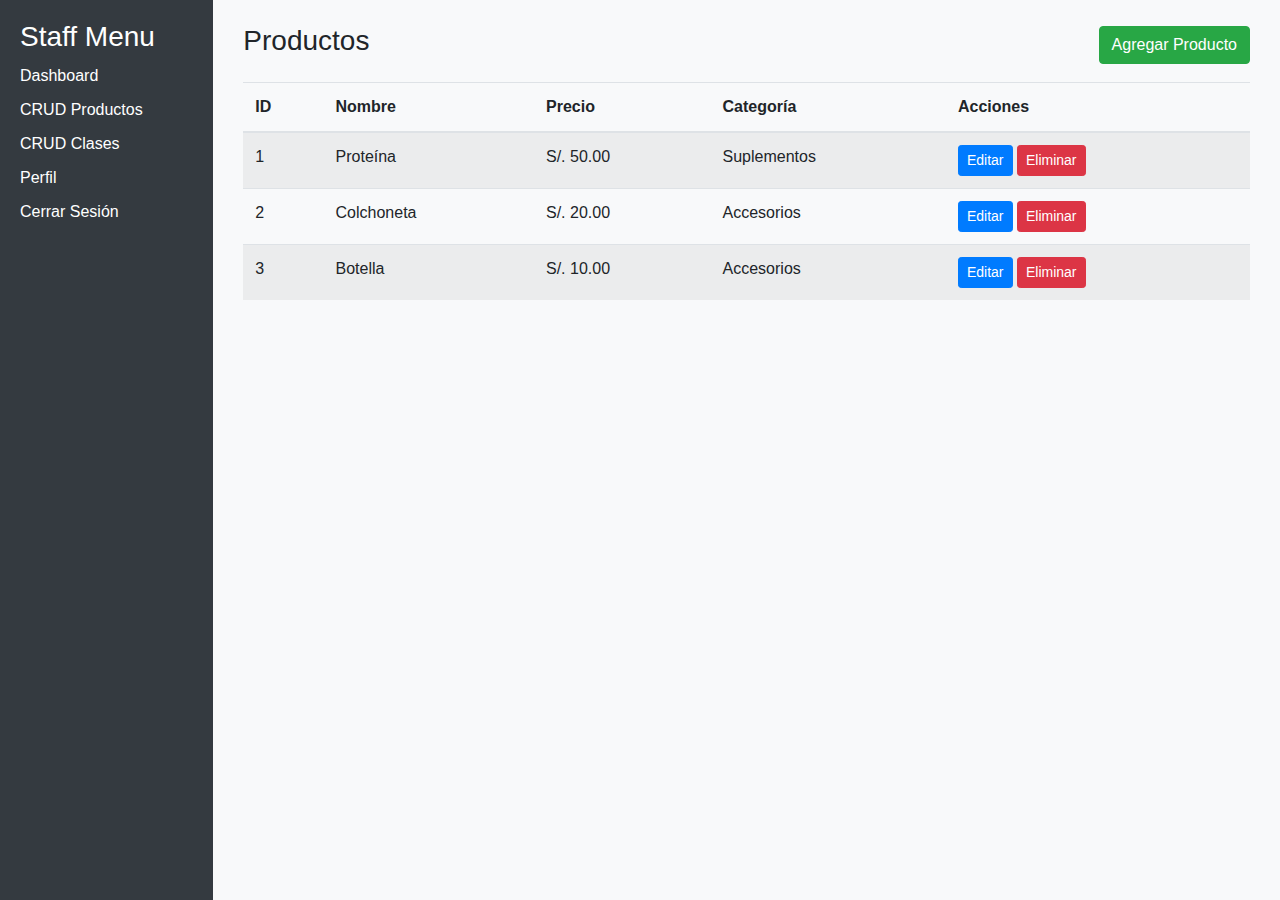
<file: dstaf/productos.html>
<!DOCTYPE html>
<html lang="en">
<head>
<meta charset="UTF-8" />
<meta name="viewport" content="width=device-width, initial-scale=1.0" />
<title>CRUD Productos - Staff</title>
<link href="../css/bootstrap.min.css" rel="stylesheet" />
<link href="../css/dash.css" rel="stylesheet" />
</head>
<body>
<div class="container-fluid">
  <div class="row">
    <div class="col-md-2 sidebar">
      <h3>Staff Menu</h3>
      <a href="dashboard.html">Dashboard</a>
      <a href="productos.html" class="active">CRUD Productos</a>
      <a href="clases.html">CRUD Clases</a>
      <a href="perfil.html">Perfil</a>
      <a href="../index.html">Cerrar Sesión</a>
    </div>

    <div class="col-md-10">
      <div class="container mt-4">
        <div class="d-flex justify-content-between align-items-center mb-3">
          <h3>Productos</h3>
          <button class="btn btn-success" id="btnAgregar">Agregar Producto</button>
        </div>
        <table class="table table-striped" id="tablaProductos">
          <thead>
            <tr>
              <th>ID</th>
              <th>Nombre</th>
              <th>Precio</th>
              <th>Categoría</th>
              <th>Acciones</th>
            </tr>
          </thead>
          <tbody></tbody>
        </table>
      </div>
    </div>
  </div>
</div>

<!-- Modal -->
<div class="modal fade" id="modalProducto" tabindex="-1">
  <div class="modal-dialog">
    <div class="modal-content">
      <div class="modal-header">
        <h5 class="modal-title" id="tituloModal">Agregar Producto</h5>
        <button type="button" class="btn-close" data-bs-dismiss="modal" aria-label="Close"></button>
      </div>
      <div class="modal-body">
        <form id="formProducto">
          <input type="hidden" id="productoId">
          <div class="mb-3">
            <label for="nombreProducto" class="form-label">Nombre</label>
            <input type="text" class="form-control" id="nombreProducto" required>
          </div>
          <div class="mb-3">
            <label for="precioProducto" class="form-label">Precio</label>
            <input type="number" class="form-control" id="precioProducto" required>
          </div>
          <div class="mb-3">
            <label for="categoriaProducto" class="form-label">Categoría</label>
            <input type="text" class="form-control" id="categoriaProducto" required>
          </div>
          <button type="submit" class="btn btn-primary w-100">Guardar</button>
        </form>
      </div>
    </div>
  </div>
</div>

<script src="https://cdn.jsdelivr.net/npm/bootstrap@5.3.2/dist/js/bootstrap.bundle.min.js" integrity="sha384-..." crossorigin="anonymous"></script>

<script src="../js/productos.js"></script>
</body>
</html>
</file>
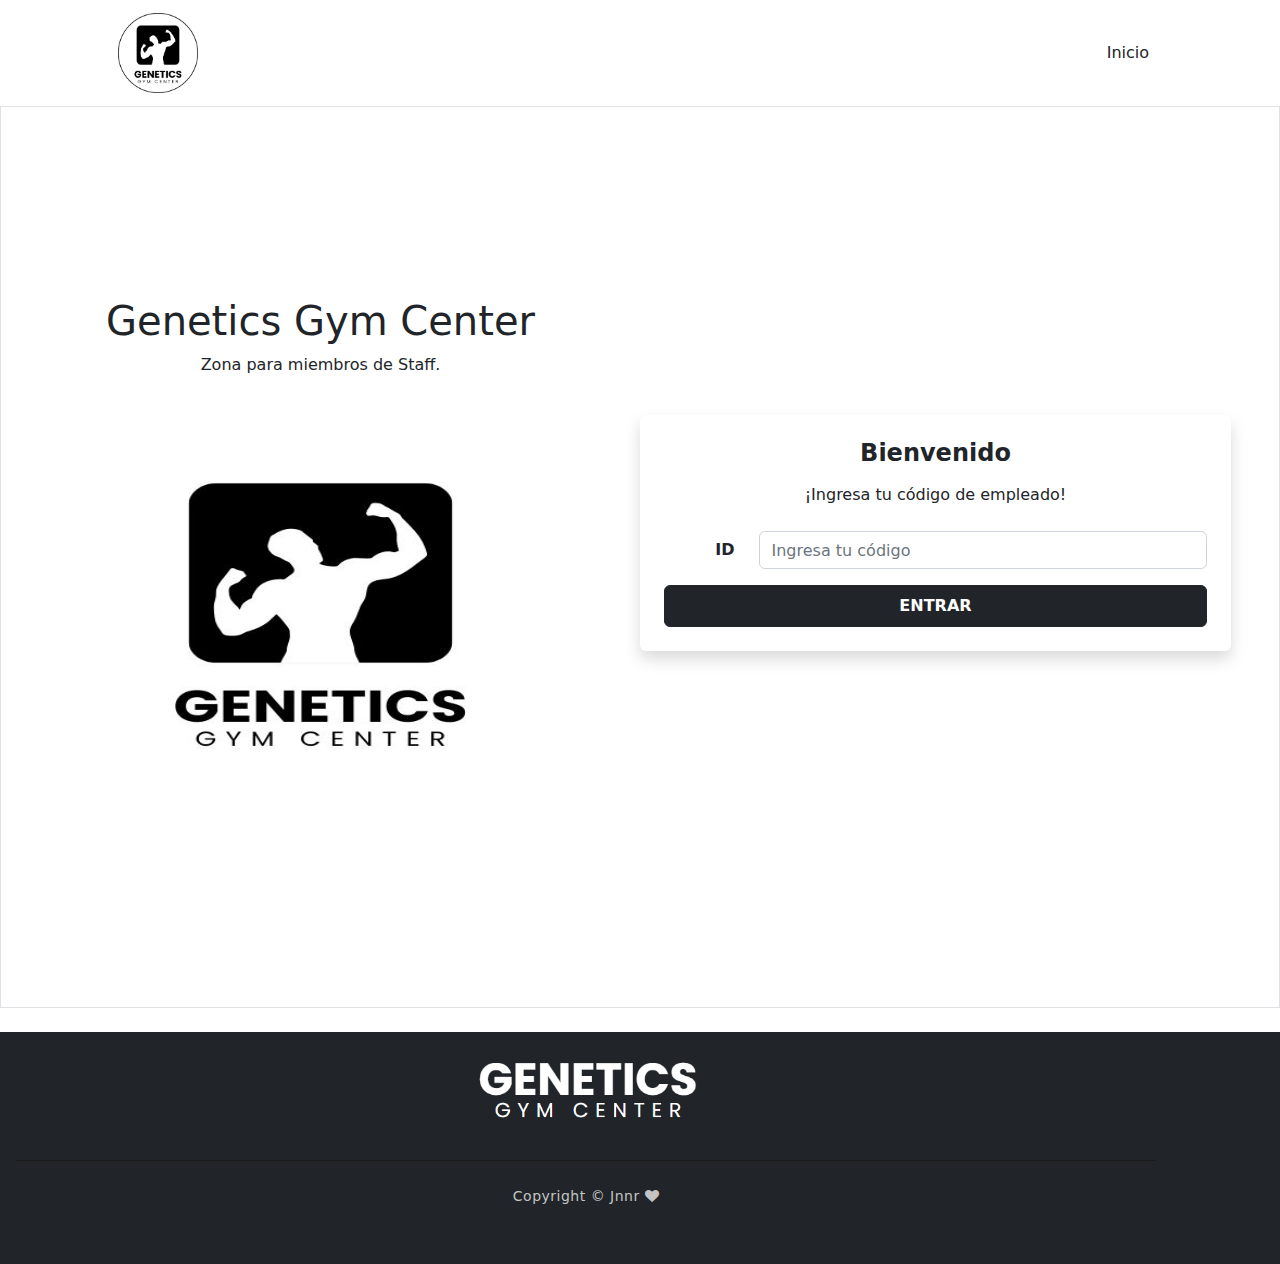
<file: dstaf/Staff.html>
<!DOCTYPE html>
<html lang="en">
  <head>
    <meta charset="utf-8" />
    <meta name="viewport" content="width=device-width, initial-scale=1, shrink-to-fit=no" />
    <meta name="description" content="" />
    <meta name="author" content="" />
    <title>Staff:D</title>

    <!-- Favicon -->
    <link rel="icon" type="image/x-icon" href="../assets/favicon.ico" />

    <!-- Bootstrap icons -->
    <link href="https://stackpath.bootstrapcdn.com/bootstrap/4.3.1/css/bootstrap.min.css" rel="stylesheet">
    <link href="https://cdn.jsdelivr.net/npm/bootstrap-icons@1.4.1/font/bootstrap-icons.css" rel="stylesheet" />

    <!-- Additional icons -->
    <link href="https://cdnjs.cloudflare.com/ajax/libs/font-awesome/6.4.0/css/all.min.css" rel="stylesheet">
    <link href="https://stackpath.bootstrapcdn.com/font-awesome/4.7.0/css/font-awesome.min.css" rel="stylesheet">

    <!-- Core theme CSS -->
    <link href="../css/styles.css" rel="stylesheet" />
    <link href="../css/owl.carousel.min.css" rel="stylesheet" type="text/css">
    <link href="../css/flaticon.css" rel="stylesheet" type="text/css">
  </head>
  <body>
    <!-- Responsive navbar-->
    <nav class="navbar navbar-expand-lg navbar-light bg-white">
      <div class="container px-5">
        <a class="navbar-brand" href="../index.html">
          <img src="../assets/img/gymlog-removebg-preview.png" alt="PowerFit Gym" height="80" />
        </a>
        <button class="navbar-toggler" type="button" data-bs-toggle="collapse" data-bs-target="#navbarSupportedContent" 
          aria-controls="navbarSupportedContent" aria-expanded="false" aria-label="Toggle navigation">
          <span class="navbar-toggler-icon"></span>
        </button>
        <div class="collapse navbar-collapse" id="navbarSupportedContent">
          <ul class="navbar-nav ms-auto mb-2 mb-lg-0">
            <li class="nav-item">
              <button type="button" class="btn" onclick="location.href='../index.html'">Inicio</button>
            </li>
          </ul>
        </div>
      </div>
    </nav>

    <!-- Main content -->
    <header class="bg-white text-dark mb-4 border h-100">
      <div class="d-flex align-items-center justify-content-between vh-100 px-5">
        <div class="w-50 pe-5 h-75 d-flex flex-column justify-content-center text-center">
          <h1><span>Genetics Gym Center</span></h1>
          <p>Zona para miembros de Staff.</p>
          <img src="../assets/img/bn.jpg" alt="Gym" class="img-fluid mt-4 imagen" />
        </div>

        <!-- Form -->
        <section class="container w-50 bg-white p-4 rounded shadow mb-5 card1">
          <h4 class="text-center fw-bold mb-3">Bienvenido</h4>
          <p class="text-center mb-4">¡Ingresa tu código de empleado!</p>
          <form id="loginForm">
            <div class="row align-items-center mb-3">
              <div class="col-md-2 text-end">
                <label class="form-label fw-bold mb-0">ID</label>
              </div>
              <div class="col-md-10">
                <input type="text" class="form-control" id="codigoEmpleado" placeholder="Ingresa tu código" maxlength="10" />
              </div>
            </div>
            <button type="button" id="btnLogin" class="btn btn-dark w-100 py-2 fw-bold">ENTRAR</button>
          </form>
        </section>
      </div>
    </header>

    <!-- Footer -->
    <section class="bg-dark mt-auto bg-secondary text-white text-center p-3">
      <div class="container logo-container">
        <img src="../assets/img/let2.png" alt="Logo" width="400px" />
        <div class="copyright-text">
          <p>Copyright &copy; Jnnr <i class="fa fa-heart" aria-hidden="true"></i></p>
        </div>
      </div>
    </section>

    <!-- JS -->
    <script src="../js/staff.js"></script>
  </body>
</html>
</file>
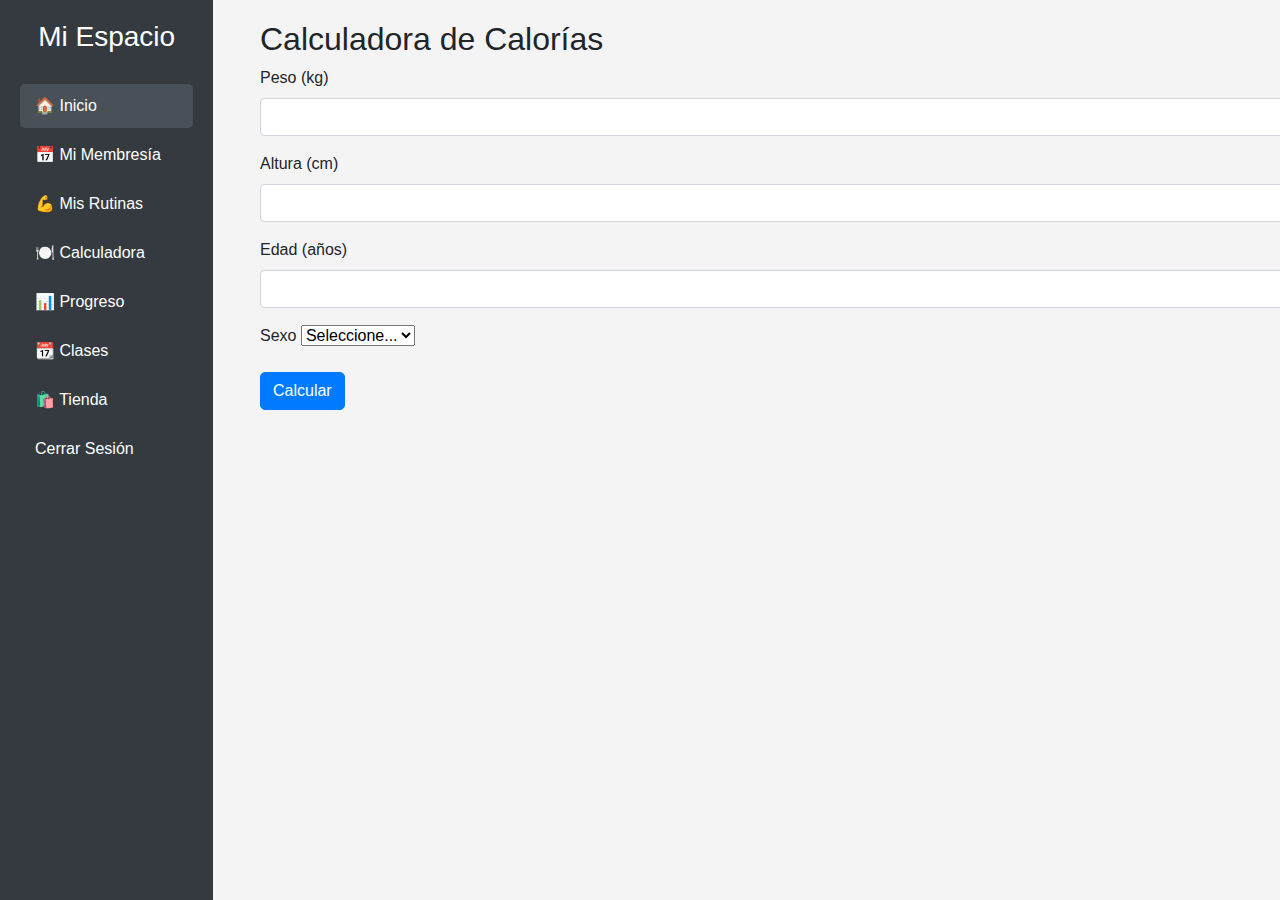
<file: user/calorias.html>
<!DOCTYPE html>
<html lang="es">
  <head>
    <meta charset="UTF-8" />
    <meta name="viewport" content="width=device-width, initial-scale=1.0" />
    <title>Mi Espacio</title>
    <link href="../css/bootstrap.min.css" rel="stylesheet" />
    <link href="../css/user-dashboard.css" rel="stylesheet" />
  </head>
  <body>
    <div class="container-fluid">
      <div class="row">
        <!-- Sidebar -->
    <div class="container-fluid">
      <div class="row">
        <div class="col-md-2 sidebar">
          <h3>Mi Espacio</h3>
          <a href="inicio.html" class="active">🏠 Inicio</a>
          <a href="membresia.html">📅 Mi Membresía</a>
          <a href="rutinas.html">💪 Mis Rutinas</a>
          <a href="calorias.html">🍽️ Calculadora</a>
          <a href="progreso.html">📊 Progreso</a>
          <a href="clases.html">📆 Clases</a>
          <a href="tienda.html">🛍️ Tienda</a>
          <a href="../index.html">Cerrar Sesión</a>
        </div>
        <!-- Contenido -->
        <div class="col-md-10 contenido">  
            <h2>Calculadora de Calorías</h2>
            <form>
                <div class="mb-3">
                    <label for="peso" class="form-label"  >Peso (kg)</label>
                    <input type="number" class="form-control" id="peso" required />
                </div>
                <div class="mb-3">
                    <label for="altura" class="form-label">Altura (cm)</label>
                    <input type="number" class="form-control" id="altura" required />
                </div>
                <div class="mb-3">
                    <label for="edad" class="form-label">Edad (años)</label>
                    <input type="number" class="form-control" id="edad" required />
                </div>
                <div class="mb-3">
                    <label for="sexo" class="form-label">Sexo</label>
                    <select class="form-select" id="sexo" required>
                        <option value="">Seleccione...</option>
                        <option value="masculino">Masculino</option>
                        <option value="femenino">Femenino</option>
                    </select>
                </div>
                <button type="submit" class="btn btn-primary">Calcular</button>
            </form>
            <div id="resultado" class="mt-3"></div>
        </div>
        <!-- Scripts -->
        <script
          src="https://cdn.jsdelivr.net/npm/bootstrap@5.3.2/dist/js/bootstrap.bundle.min.js"
          integrity="sha384-..."
          crossorigin="anonymous"
        ></script>
        <script src="../js/user-dashboard.js"></script>
      </body>
    </html>
</file>
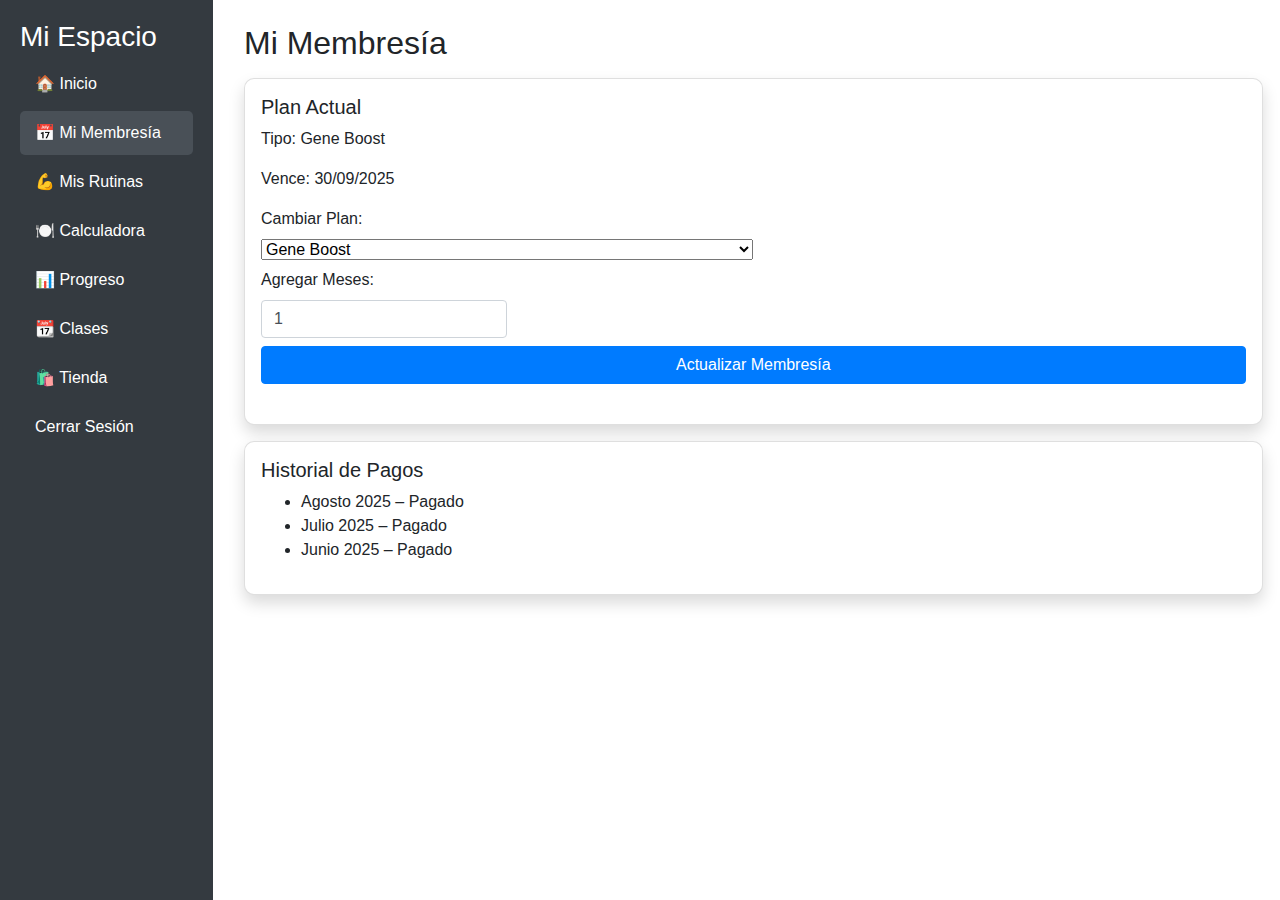
<file: user/membresia.html>
<!DOCTYPE html>
<html lang="es">
<head>
  <meta charset="UTF-8" />
  <meta name="viewport" content="width=device-width, initial-scale=1.0" />
  <title>Mi Membresía - Mi Espacio</title>
  <link href="../css/bootstrap.min.css" rel="stylesheet" />
  <link href="../css/membresia.css" rel="stylesheet" />
</head>
<body>
  <div class="container-fluid">
    <div class="row">
      <!-- Sidebar -->
      <div class="col-md-2 sidebar">
        <h3>Mi Espacio</h3>
        <a href="inicio.html">🏠 Inicio</a>
        <a href="membresia.html" class="active">📅 Mi Membresía</a>
        <a href="rutinas.html">💪 Mis Rutinas</a>
        <a href="calorias.html">🍽️ Calculadora</a>
        <a href="progreso.html">📊 Progreso</a>
        <a href="clases.html">📆 Clases</a>
        <a href="tienda.html">🛍️ Tienda</a>
        <a href="../index.html">Cerrar Sesión</a>
      </div>

      <!-- Contenido -->
      <div class="col-md-10 p-4 contenido">
        <h2>Mi Membresía</h2>

        <!-- Plan Actual -->
        <div class="card p-3 mt-3 shadow">
          <h5>Plan Actual</h5>
          <p>Tipo: <span id="planActual">Gene Boost</span></p>
          <p>Vence: <span id="fechaVencimiento">30/09/2025</span></p>

          <label for="tipoPlan">Cambiar Plan:</label>
          <select id="tipoPlan" class="form-select w-50 mb-2">
            <option value="Gene Boost">Gene Boost</option>
            <option value="Gene Max">Gene Max</option>
          </select>

          <label for="mesesAgregar">Agregar Meses:</label>
          <input type="number" id="mesesAgregar" min="1" max="12" class="form-control w-25 mb-2" value="1">

          <button class="btn btn-primary" id="btnActualizarMembresia">Actualizar Membresía</button>
          <p id="mensajeActualizacion" class="mt-2 text-success"></p>
        </div>

        <!-- Historial de Pagos -->
        <div class="card p-3 mt-3 shadow">
          <h5>Historial de Pagos</h5>
          <ul id="historialPagos">
            <li>Agosto 2025 – Pagado</li>
            <li>Julio 2025 – Pagado</li>
            <li>Junio 2025 – Pagado</li>
          </ul>
        </div>
      </div>
    </div>
  </div>

  <script src="https://cdn.jsdelivr.net/npm/bootstrap@5.3.2/dist/js/bootstrap.bundle.min.js"></script>
  <script src="../js/membresia.js"></script>
</body>
</html>
</file>
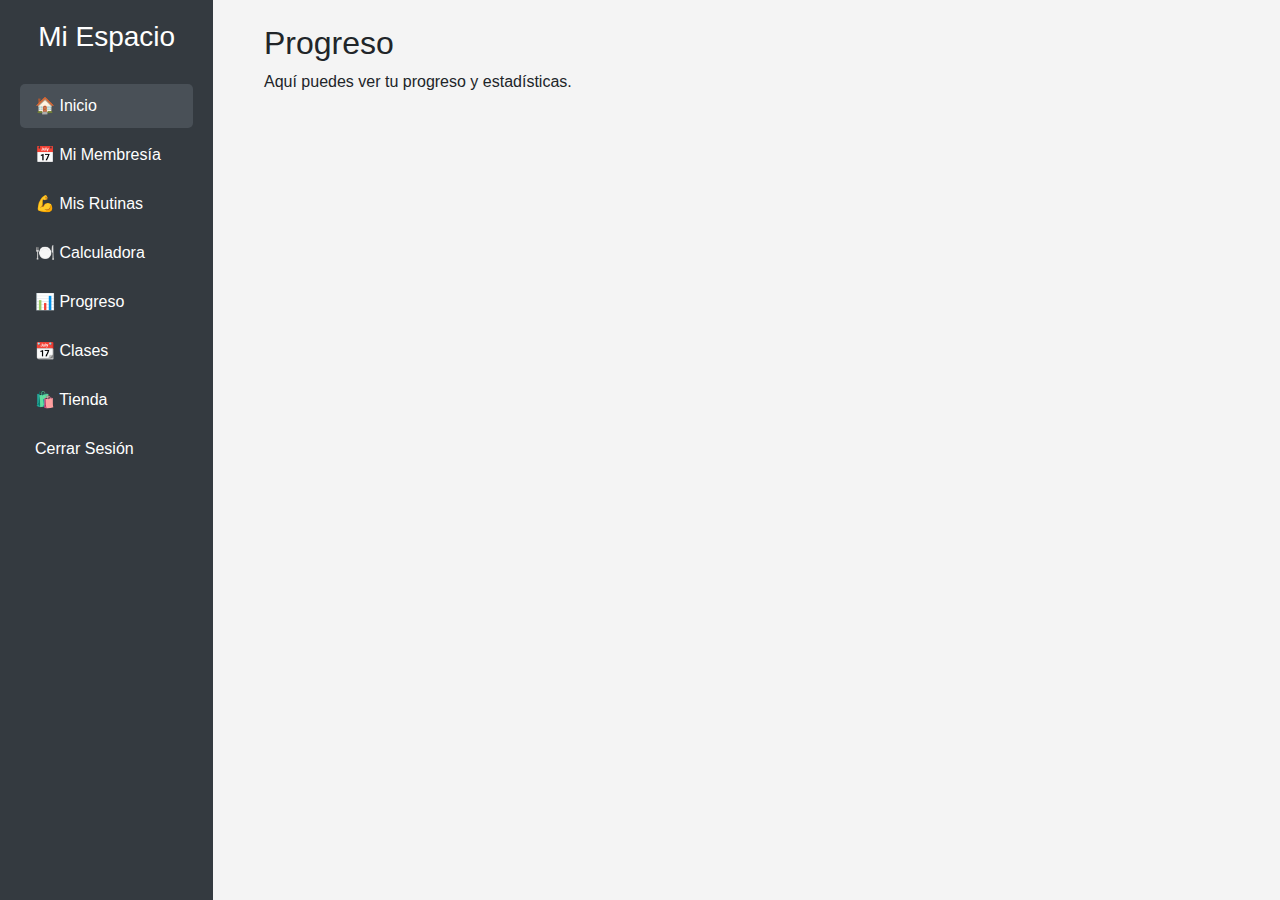
<file: user/progreso.html>
<!DOCTYPE html>
<html lang="es">
  <head>
    <meta charset="UTF-8" />
    <meta name="viewport" content="width=device-width, initial-scale=1.0" />
    <title>Mi Espacio</title>
    <link href="../css/bootstrap.min.css" rel="stylesheet" />
    <link href="../css/user-dashboard.css" rel="stylesheet" />
  </head>
  <body>
    <div class="container-fluid">
      <div class="row">
        <!-- Sidebar -->
    <div class="container-fluid">
      <div class="row">
        <div class="col-md-2 sidebar">
          <h3>Mi Espacio</h3>
          <a href="inicio.html" class="active">🏠 Inicio</a>
          <a href="membresia.html">📅 Mi Membresía</a>
          <a href="rutinas.html">💪 Mis Rutinas</a>
          <a href="calorias.html">🍽️ Calculadora</a>
          <a href="progreso.html">📊 Progreso</a>
          <a href="clases.html">📆 Clases</a>
          <a href="tienda.html">🛍️ Tienda</a>
          <a href="../index.html">Cerrar Sesión</a>
        </div>
        <!-- Contenido -->
        <div class="col-md-10 p-4">
          <h2>Progreso</h2>
          <p>Aquí puedes ver tu progreso y estadísticas.</p>
        </div>
      </div>
    </div>
      <!-- Scripts -->
    <script
      src="https://cdn.jsdelivr.net/npm/bootstrap@5.3.2/dist/js/bootstrap.bundle.min.js"
      integrity="sha384-..."
      crossorigin="anonymous"
    ></script>
    <script src="../js/user-dashboard.js"></script>
  </body>
</html>
</file>
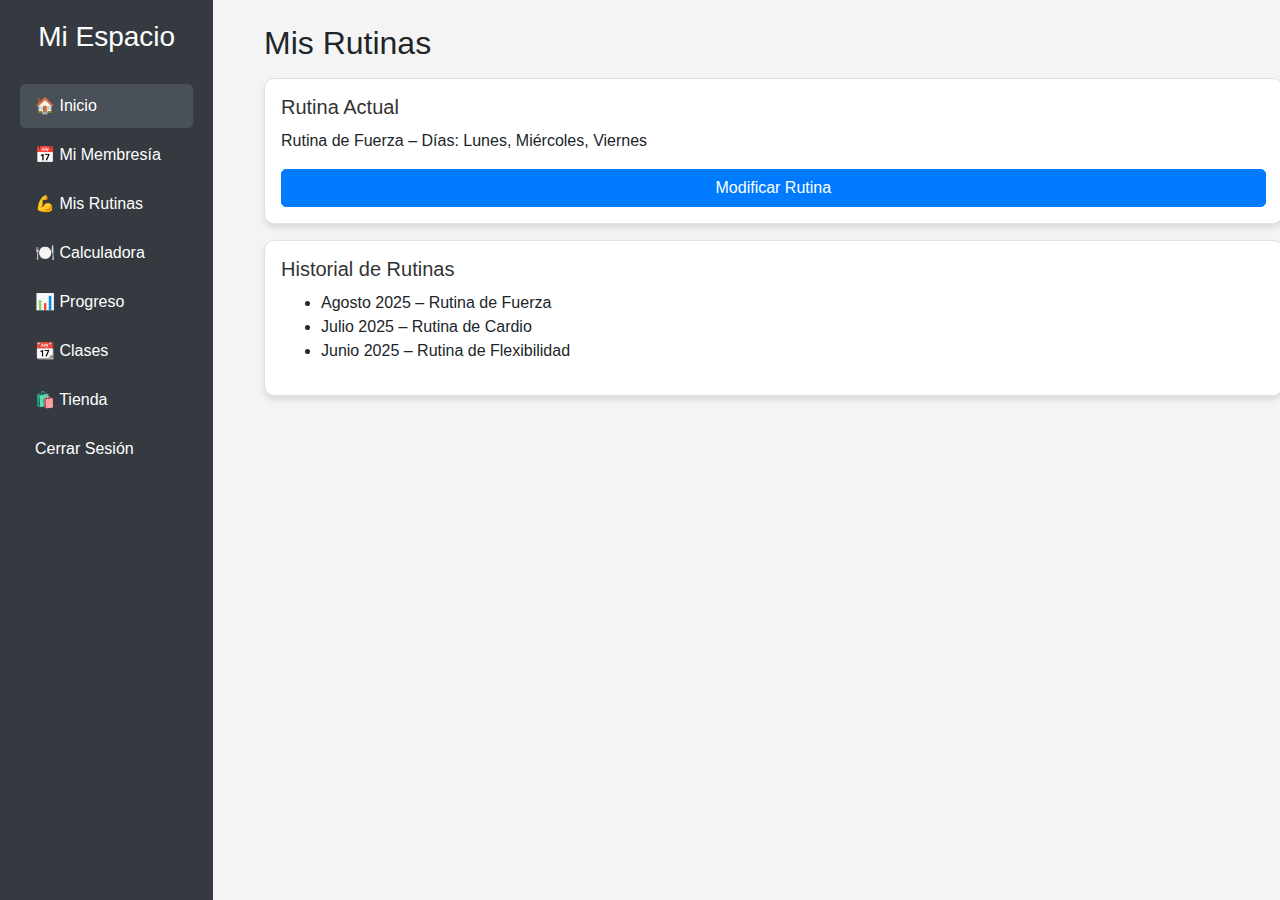
<file: user/rutinas.html>
<!DOCTYPE html>
<html lang="es">
  <head>
    <meta charset="UTF-8" />
    <meta name="viewport" content="width=device-width, initial-scale=1.0" />
    <title>Inicio - Mi Espacio</title>
    <link href="../css/bootstrap.min.css" rel="stylesheet" />
    <link href="../css/user-dashboard.css" rel="stylesheet" />
  </head>
  <body>
    <div class="container-fluid">
      <div class="row">
        <div class="col-md-2 sidebar">
          <h3>Mi Espacio</h3>
          <a href="inicio.html" class="active">🏠 Inicio</a>
          <a href="membresia.html">📅 Mi Membresía</a>
          <a href="rutinas.html">💪 Mis Rutinas</a>
          <a href="calorias.html">🍽️ Calculadora</a>
          <a href="progreso.html">📊 Progreso</a>
          <a href="clases.html">📆 Clases</a>
          <a href="tienda.html">🛍️ Tienda</a>
          <a href="../index.html">Cerrar Sesión</a>
        </div>
        <!-- Contenido -->
        <div class="col-md-10 p-4">
          <h2>Mis Rutinas</h2>
          <div class="card p-3 mt-3">
            <h5>Rutina Actual</h5>
            <p>Rutina de Fuerza – Días: Lunes, Miércoles, Viernes</p>
            <button class="btn btn-primary">Modificar Rutina</button>
          </div>

          <div class="card p-3 mt-3">
            <h5>Historial de Rutinas</h5>
            <ul>
              <li>Agosto 2025 – Rutina de Fuerza</li>
              <li>Julio 2025 – Rutina de Cardio</li>
              <li>Junio 2025 – Rutina de Flexibilidad</li>
            </ul>
          </div>
        </div>
      </div>
    </div>
    <script
      src="https://cdn.jsdelivr.net/npm/bootstrap@5.3.2/dist/js/bootstrap.bundle.min.js"
      integrity="sha384-..."
      crossorigin="anonymous"
    ></script>
    <script src="../js/user-dashboard.js"></script>
  </body>
</html>
</file>
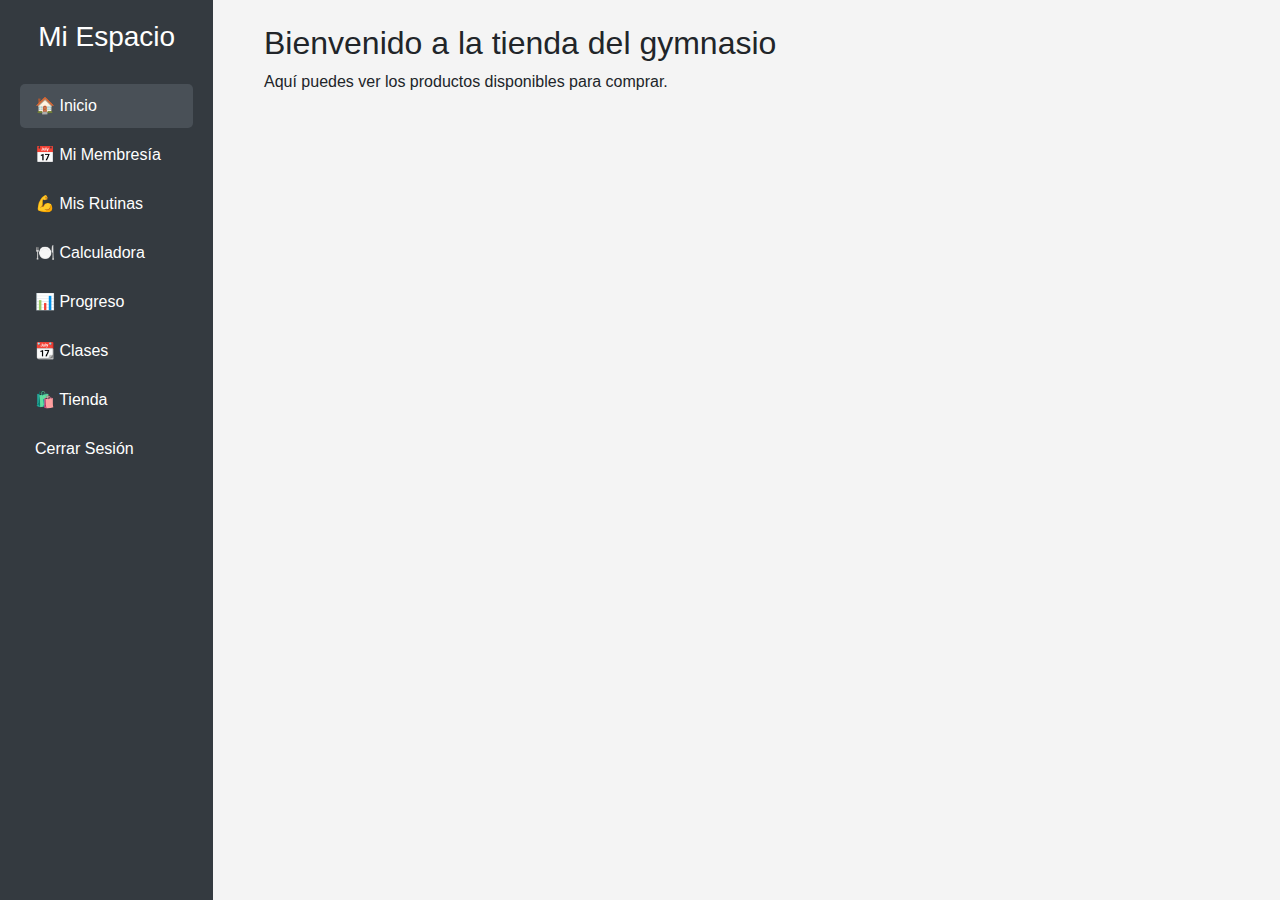
<file: user/tienda.html>
<!DOCTYPE html>
<html lang="es">
  <head>
    <meta charset="UTF-8" />
    <meta name="viewport" content="width=device-width, initial-scale=1.0" />
    <title>Mi Espacio</title>
    <link href="../css/bootstrap.min.css" rel="stylesheet" />
    <link href="../css/user-dashboard.css" rel="stylesheet" />
  </head>
  <body>
    <div class="container-fluid">
      <div class="row">
        <!-- Sidebar -->
    <div class="container-fluid">
      <div class="row">
        <div class="col-md-2 sidebar">
          <h3>Mi Espacio</h3>
          <a href="inicio.html" class="active">🏠 Inicio</a>
          <a href="membresia.html">📅 Mi Membresía</a>
          <a href="rutinas.html">💪 Mis Rutinas</a>
          <a href="calorias.html">🍽️ Calculadora</a>
          <a href="progreso.html">📊 Progreso</a>
          <a href="clases.html">📆 Clases</a>
          <a href="tienda.html">🛍️ Tienda</a>
          <a href="../index.html">Cerrar Sesión</a>
        </div>
        <!-- Contenido -->
        <div class="col-md-10 p-4">
          <h2>Bienvenido a la tienda del gymnasio</h2>
          <p>Aquí puedes ver los productos disponibles para comprar.</p>
        </div>
      </div>
    </div>
      <!-- Scripts -->
    <script
      src="https://cdn.jsdelivr.net/npm/bootstrap@5.3.2/dist/js/bootstrap.bundle.min.js"
      integrity="sha384-..."
      crossorigin="anonymous"
    ></script>
    <script src="../js/user-dashboard.js"></script>
  </body>
</html>
</file>
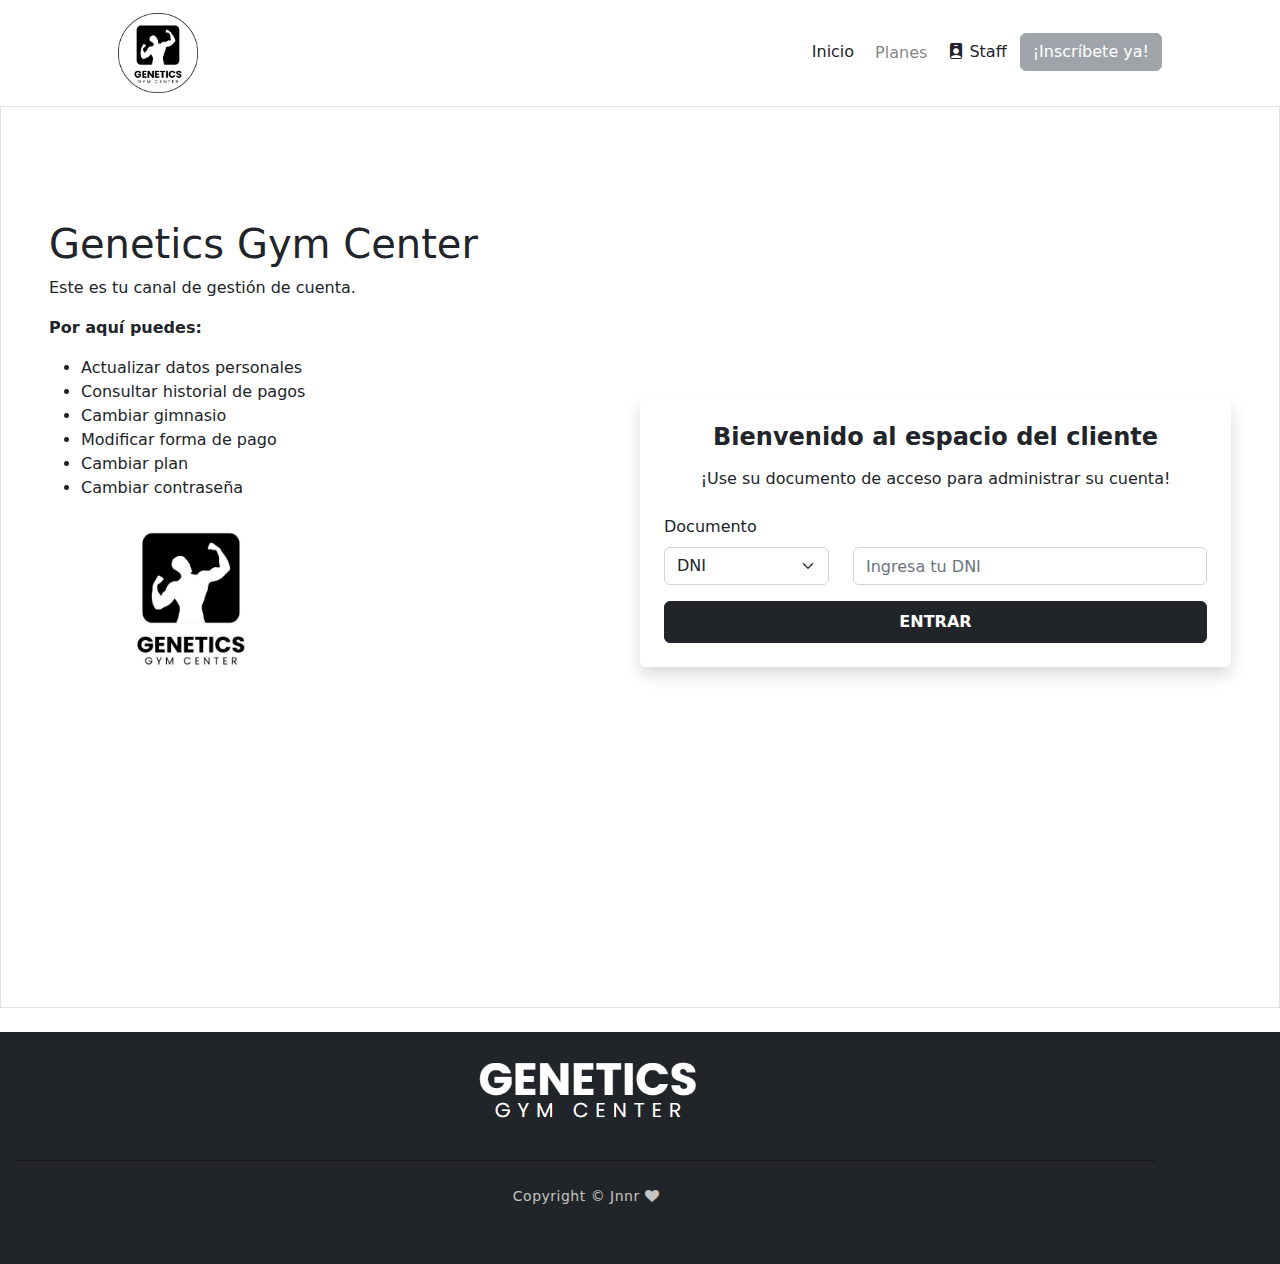
<file: user/Tu_espacio.html>
<!DOCTYPE html>
<html lang="en">
  <head>
    <meta charset="utf-8" />
    <meta
      name="viewport"
      content="width=device-width, initial-scale=1, shrink-to-fit=no"
    />
    <meta name="description" content="" />
    <meta name="author" content="" />
    <title>Genetics Gym Center</title>
    <!-- Favicon-->
    <link rel="icon" type="image/x-icon" href="assets/favicon.ico" />
    <!-- Bootstrap icons-->
     <link href="https://stackpath.bootstrapcdn.com/bootstrap/4.3.1/css/bootstrap.min.css" rel="stylesheet">
    <link
      href="https://cdn.jsdelivr.net/npm/bootstrap-icons@1.4.1/font/bootstrap-icons.css"
      rel="stylesheet"
    />
    <!-- addicional icons-->
    <link href="https://cdnjs.cloudflare.com/ajax/libs/font-awesome/6.4.0/css/all.min.css" rel="stylesheet">
    <link href="https://stackpath.bootstrapcdn.com/font-awesome/4.7.0/css/font-awesome.min.css" rel="stylesheet">

    <!-- Core theme CSS (includes Bootstrap)-->
    <link href="../css/styles.css" rel="stylesheet" />
    <link rel="stylesheet" href="../css/owl.carousel.min.css" type="text/css">
    <link rel="stylesheet" href="../css/flaticon.css" type="text/css">
  </head>
  <body>
    <!-- Responsive navbar-->
    <nav class="navbar navbar-expand-lg navbar-light bg-white">
      <div class="container px-5">
        <!-- index logo -->
        <a class="navbar-brand" href="../index.html">
          <img
            src="../assets/img/gymlog-removebg-preview.png"
            alt="PowerFit Gym"
            height="80"
          />
        </a>
        <button
          class="navbar-toggler"
          type="button"
          data-bs-toggle="collapse"
          data-bs-target="#navbarSupportedContent"
          aria-controls="navbarSupportedContent"
          aria-expanded="false"
          aria-label="Toggle navigation"
        >
          <span class="navbar-toggler-icon"></span>
        </button>
        <div class="collapse navbar-collapse" id="navbarSupportedContent">
          <ul class="navbar-nav ms-auto mb-2 mb-lg-0">
            <li class="nav-item">
              <button type="button" class="btn " onclick="location.href='../index.html'"> Inicio </button>
            </li>
            <li class="nav-item">
              <a class="nav-link" href="#price">Planes</a>
            </li>
            <li class="nav-item">
              <button type="button" class="btn bi bi-person-badge-fill" onclick="location.href='../dstaf/Staff.html'"> Staff </button>
            </li>
            <li class="nav-item">
              <button type="button" class="btn btn-secondary" disabled>
                ¡Inscríbete ya!
              </button>
            </li>
          </ul>
        </div>
      </div>
    </nav>

    <!-- form left -->
    <header class="bg-white text-dark mb-4 border h-100">
      <div
        class="d-flex align-items-center justify-content-between vh-100 px-5"
      >
        <div class="w-50 pe-5 h-75">
          <h1><span>Genetics Gym Center</span></h1>
          <p>Este es tu canal de gestión de cuenta.</p>
          <p><strong>Por aquí puedes:</strong></p>
          <ul>
            <li>Actualizar datos personales</li>
            <li>Consultar historial de pagos</li>
            <li>Cambiar gimnasio</li>
            <li>Modificar forma de pago</li>
            <li>Cambiar plan</li>
            <li>Cambiar contraseña</li>
            <img src="../assets/img/bn.jpg" alt="Gym" class="img-fluid tama" />
        </div>
        <!-- form rigth -->
        <section class="container w-50 bg-white p-4 rounded shadow mb-5 card1">
          <h4 class="text-center fw-bold mb-3">
            Bienvenido al espacio del cliente
          </h4>
          <p class="text-center mb-4">
            ¡Use su documento de acceso para administrar su cuenta!
          </p>

          <form>
            <div class="row mb-3">
              <div class="col-md-4">
                <label for="tipoDocumento" class="form-label">Documento</label>
                <select class="form-select" id="tipoDocumento">
                  <option selected>DNI</option>
                  <option>Pasaporte</option>
                  <option>carnet de extranjería</option>
                </select>
              </div>
              <div class="col-md-8">
                <label for="numeroDocumento" class="form-label invisible"
                  >Número</label
                >
                <input
                  type="text"
                  class="form-control"
                  id="numeroDocumento"
                  placeholder="Tu documento"
                />
              </div>
            </div>

            <button type="submit" class="btn btn-dark w-100 py-2 fw-bold">
              ENTRAR
            </button>
          </form>
        </section>
      </div>
    </header>
    <!-- Footer-->
    <section class="bg-dark mt-auto bg-secondary text-white text-center p-3">
      <div class="container logo-container">
        <img src="../assets/img/let2.png" alt="10px" height="" width="400px" />
        <div class="copyright-text">
          <p>
            Copyright &copy; Jnnr <i class="fa fa-heart" aria-hidden="true"></i>
          </p>
        </div>
      </div>
    </section>
    <!-- js exten-->
    <script src="../js/validacion.js"></script>
    <script src="https://cdn.jsdelivr.net/npm/bootstrap@5.3.2/dist/js/bootstrap.bundle.min.js" integrity="sha384-..." crossorigin="anonymous"></script>
  </body>
</html>
</file>
<file: css/dash.css>
/* dash.css */

body {
  background-color: #f8f9fa; /* color de fondo general */
}

.card {
  margin-bottom: 20px; /* separa las tarjetas entre sí */
}

.sidebar {
  height: 100vh;          /* ocupa toda la altura de la ventana */
  background-color: #343a40; /* color oscuro para la barra lateral */
  color: white;           /* texto blanco */
  padding: 20px;          /* espacio interno */
}

.sidebar a {
  color: white;           /* enlaces blancos */
  text-decoration: none;  /* quitar subrayado */
  display: block;         /* cada enlace en su línea */
  margin: 10px 0;         /* espacio entre enlaces */
}

.sidebar a:hover {
  text-decoration: underline; /* subrayado al pasar el mouse */
}
.modal.fade .modal-dialog {
  transform: translateY(-20px);
  transition: transform 0.3s ease-out;
}
.modal.show .modal-dialog {
  transform: translateY(0);
}
</file>
<file: css/flaticon.css>
/*
  	Flaticon icon font: Flaticon
  	*/

@font-face {
  font-family: "Flaticon";
  src: url("../fonts/Flaticon.eot");
  src: url("../fonts/Flaticon.eot?#iefix") format("embedded-opentype"),
       url("../fonts/Flaticon.woff2") format("woff2"),
       url("../fonts/Flaticon.woff") format("woff"),
       url("../fonts/Flaticon.ttf") format("truetype"),
       url("../fonts/Flaticon.svg#Flaticon") format("svg");
  font-weight: normal;
  font-style: normal;
}

@media screen and (-webkit-min-device-pixel-ratio:0) {
  @font-face {
    font-family: "Flaticon";
    src: url("../fonts/Flaticon.svg#Flaticon") format("svg");
  }
}

[class^="flaticon-"]:before, [class*=" flaticon-"]:before,
[class^="flaticon-"]:after, [class*=" flaticon-"]:after {   
  font-family: Flaticon;
  font-size: 40px;
  font-style: normal;
  margin-left: 0;
}

.flaticon-001-mattress:before { content: "\f100"; }
.flaticon-002-dumbell:before { content: "\f101"; }
.flaticon-003-weight:before { content: "\f102"; }
.flaticon-004-measuring-tape:before { content: "\f103"; }
.flaticon-005-clipboard:before { content: "\f104"; }
.flaticon-006-weight-1:before { content: "\f105"; }
.flaticon-007-rings:before { content: "\f106"; }
.flaticon-008-calendar:before { content: "\f107"; }
.flaticon-009-smartwatch:before { content: "\f108"; }
.flaticon-010-lockers:before { content: "\f109"; }
.flaticon-011-punching-ball:before { content: "\f10a"; }
.flaticon-012-bag:before { content: "\f10b"; }
.flaticon-013-balance:before { content: "\f10c"; }
.flaticon-014-heart-beat:before { content: "\f10d"; }
.flaticon-015-proteins:before { content: "\f10e"; }
.flaticon-016-fitness:before { content: "\f10f"; }
.flaticon-017-pull-up-bar:before { content: "\f110"; }
.flaticon-018-scale:before { content: "\f111"; }
.flaticon-019-bands:before { content: "\f112"; }
.flaticon-020-smartphone:before { content: "\f113"; }
.flaticon-021-tshirt:before { content: "\f114"; }
.flaticon-022-short:before { content: "\f115"; }
.flaticon-023-dumbbells:before { content: "\f116"; }
.flaticon-024-jumping-rope:before { content: "\f117"; }
.flaticon-025-fitness-1:before { content: "\f118"; }
.flaticon-026-gym:before { content: "\f119"; }
.flaticon-027-fitness-2:before { content: "\f11a"; }
.flaticon-028-weightlifting:before { content: "\f11b"; }
.flaticon-029-wheel:before { content: "\f11c"; }
.flaticon-030-dumbbells-1:before { content: "\f11d"; }
.flaticon-031-workout:before { content: "\f11e"; }
.flaticon-032-bottle:before { content: "\f11f"; }
.flaticon-033-juice:before { content: "\f120"; }
.flaticon-034-stationary-bike:before { content: "\f121"; }
.flaticon-035-punching-ball-1:before { content: "\f122"; }
.flaticon-036-timer:before { content: "\f123"; }
.flaticon-037-medal:before { content: "\f124"; }
.flaticon-038-treadmill:before { content: "\f125"; }
.flaticon-039-syringe:before { content: "\f126"; }
.flaticon-040-whistle:before { content: "\f127"; }
.flaticon-041-chest:before { content: "\f128"; }
.flaticon-042-pills:before { content: "\f129"; }
.flaticon-043-mp3:before { content: "\f12a"; }
.flaticon-044-no-smoking:before { content: "\f12b"; }
.flaticon-045-boxing-gloves:before { content: "\f12c"; }
.flaticon-046-gloves:before { content: "\f12d"; }
.flaticon-047-buck:before { content: "\f12e"; }
.flaticon-048-headgear:before { content: "\f12f"; }
.flaticon-049-hand-grip:before { content: "\f130"; }
.flaticon-050-no-fast-food:before { content: "\f131"; }
</file>
<file: css/membresia.css>
/* Sidebar fijo */
.sidebar {
  background-color: #343a40;
  color: #fff;
  height: 100vh;
  padding: 20px;
  position: fixed;
  top: 0;
  left: 0;
}

.sidebar a {
  display: block;
  color: #fff;
  padding: 10px 15px;
  margin-bottom: 5px;
  text-decoration: none;
  border-radius: 5px;
  transition: 0.3s;
}

.sidebar a.active,
.sidebar a:hover {
  background-color: #495057;
}

/* Contenido scrollable */
.contenido {
  margin-left: 220px;
  height: 100vh;
  overflow-y: auto;
}

/* Cards */
.card {
  border-radius: 10px;
}

/* Input y select */
#tipoPlan, #mesesAgregar {
  display: block;
}
</file>
<file: css/user-dashboard.css>
/* === Reset básico === */
body {
  margin: 0;
  font-family: Arial, sans-serif;
  background: #f4f4f4;
}

/* === Sidebar === */
.sidebar {
  width: 220px;
  background-color: #343a40;
  color: #fff;
  height: 100vh;
  padding: 20px;
  position: fixed;
  top: 0;
  left: 0;
}

.sidebar h3 {
  text-align: center;
  margin-bottom: 30px;
}

.sidebar a {
  display: block;
  color: #fff;
  padding: 10px 15px;
  margin-bottom: 5px;
  text-decoration: none;
  border-radius: 5px;
  transition: 0.3s;
}

.sidebar a:hover,
.sidebar a.active {
  background-color: #495057;
}

/* === Contenido principal === */
.col-md-10 {
  margin-left: 240px; /* Sidebar width + espacio extra */
  padding: 20px;
}

/* === Cards === */
.card {
  background: #fff;
  border: 1px solid #dee2e6;
  border-radius: 10px;
  box-shadow: 0 4px 6px rgba(0,0,0,0.1);
  padding: 20px;
  transition: transform 0.3s ease, box-shadow 0.3s ease;
}

.card:hover {
  transform: translateY(-5px);
  box-shadow: 0 6px 12px rgba(0,0,0,0.15);
}

.card h2 {
  margin: 10px 0;
  font-size: 1.8rem;
}

.card h5 {
  margin-bottom: 10px;
  color: #333;
}

/* === Botones === */
.btn {
  border-radius: 5px;
}

/* === Slider === */
.slider {
  position: relative;
  width: 100%;
  max-width: 600px;
  height: 80px;
  overflow: hidden;
  border-radius: 10px;
  background: #f8f9fa;
  display: flex;
  align-items: center;
  justify-content: center;
  font-size: 1.2rem;
  font-weight: bold;
  color: #333;
}

.slide {
  position: absolute;
  width: 100%;
  opacity: 0;
  transform: translateX(100%);
  transition: all 0.8s ease-in-out;
  text-align: center;
  padding: 15px;
}

.slide.active {
  opacity: 1;
  transform: translateX(0);
}

.slide.exit-left {
  transform: translateX(-100%);
}

/* === Tickets === */
#ticket-container p {
  margin: 10px 0;
  background: #e9ecef;
  padding: 8px;
  border-radius: 5px;
}

/* === Responsive === */
@media (max-width: 768px) {
  .sidebar {
    position: relative;
    width: 100%;
    height: auto;
    padding: 10px;
  }
  .col-md-10 {
    margin-left: 0;
  }
}
</file>
